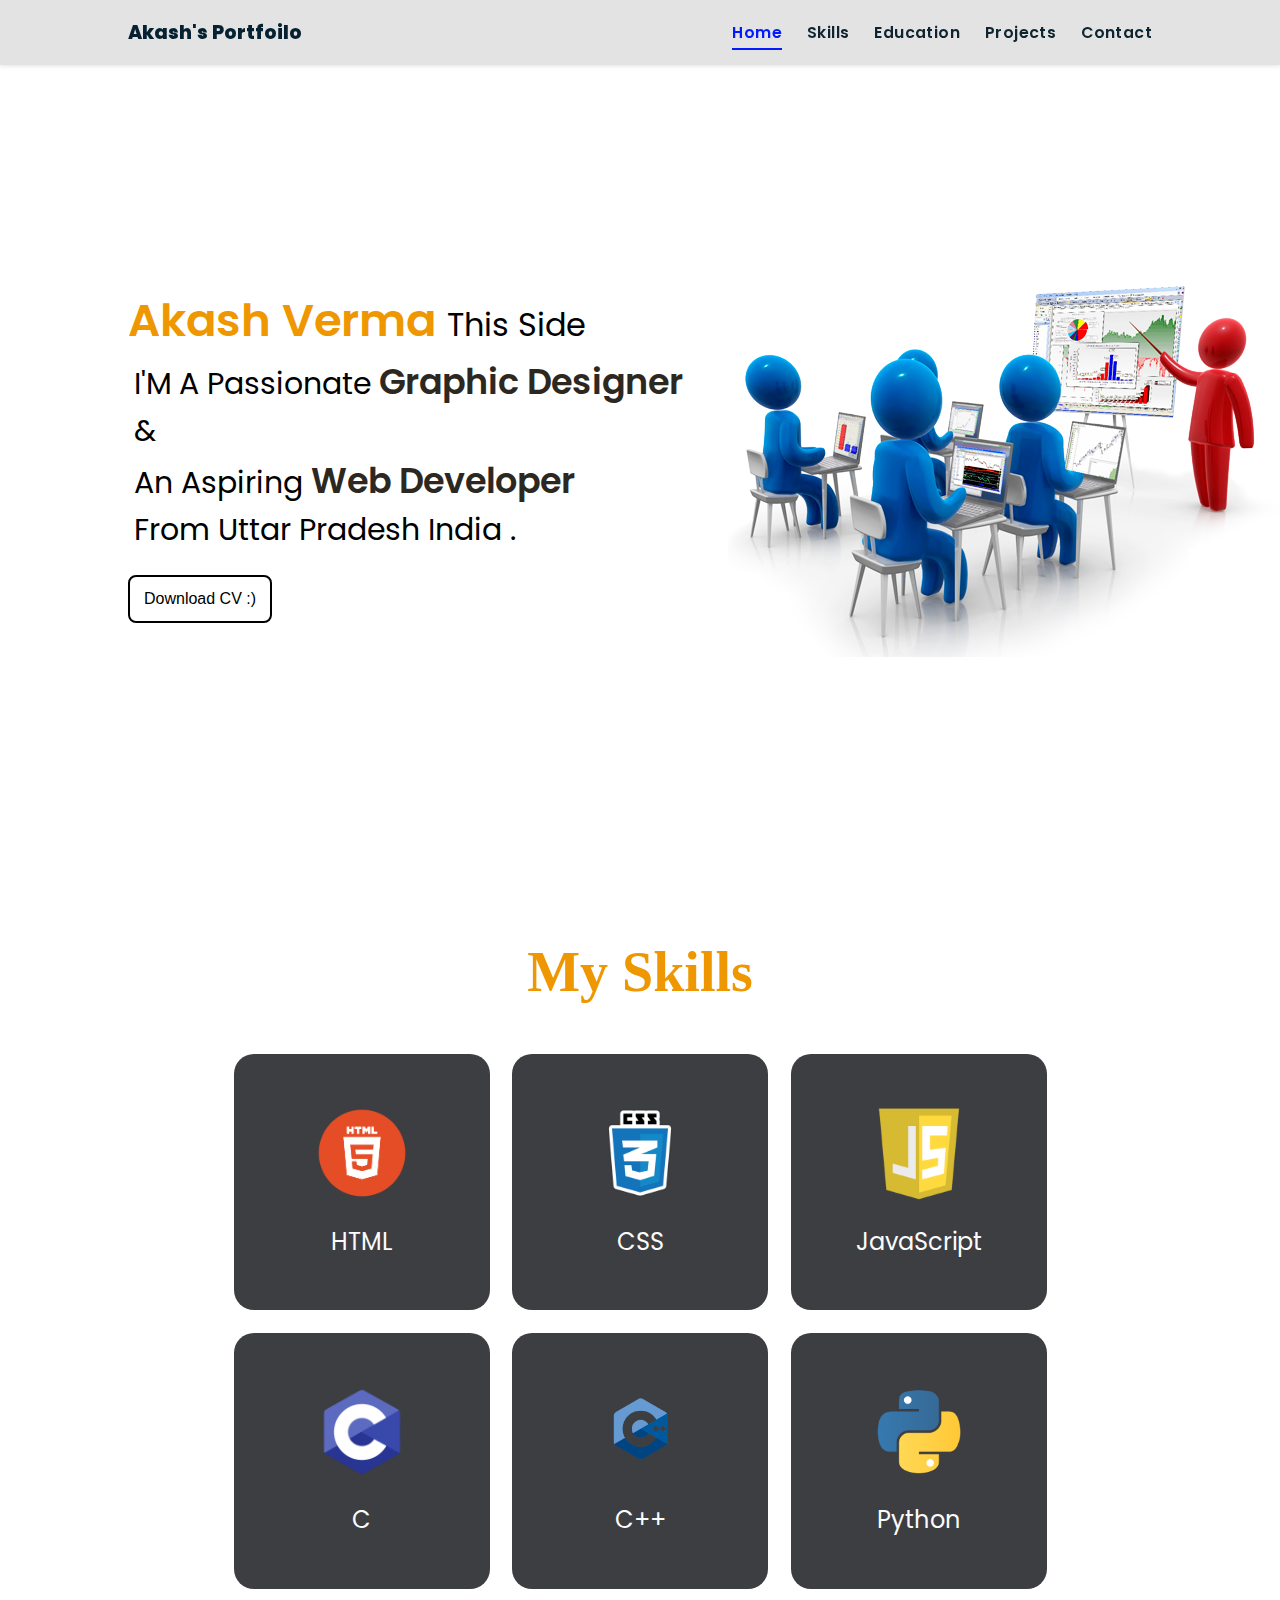
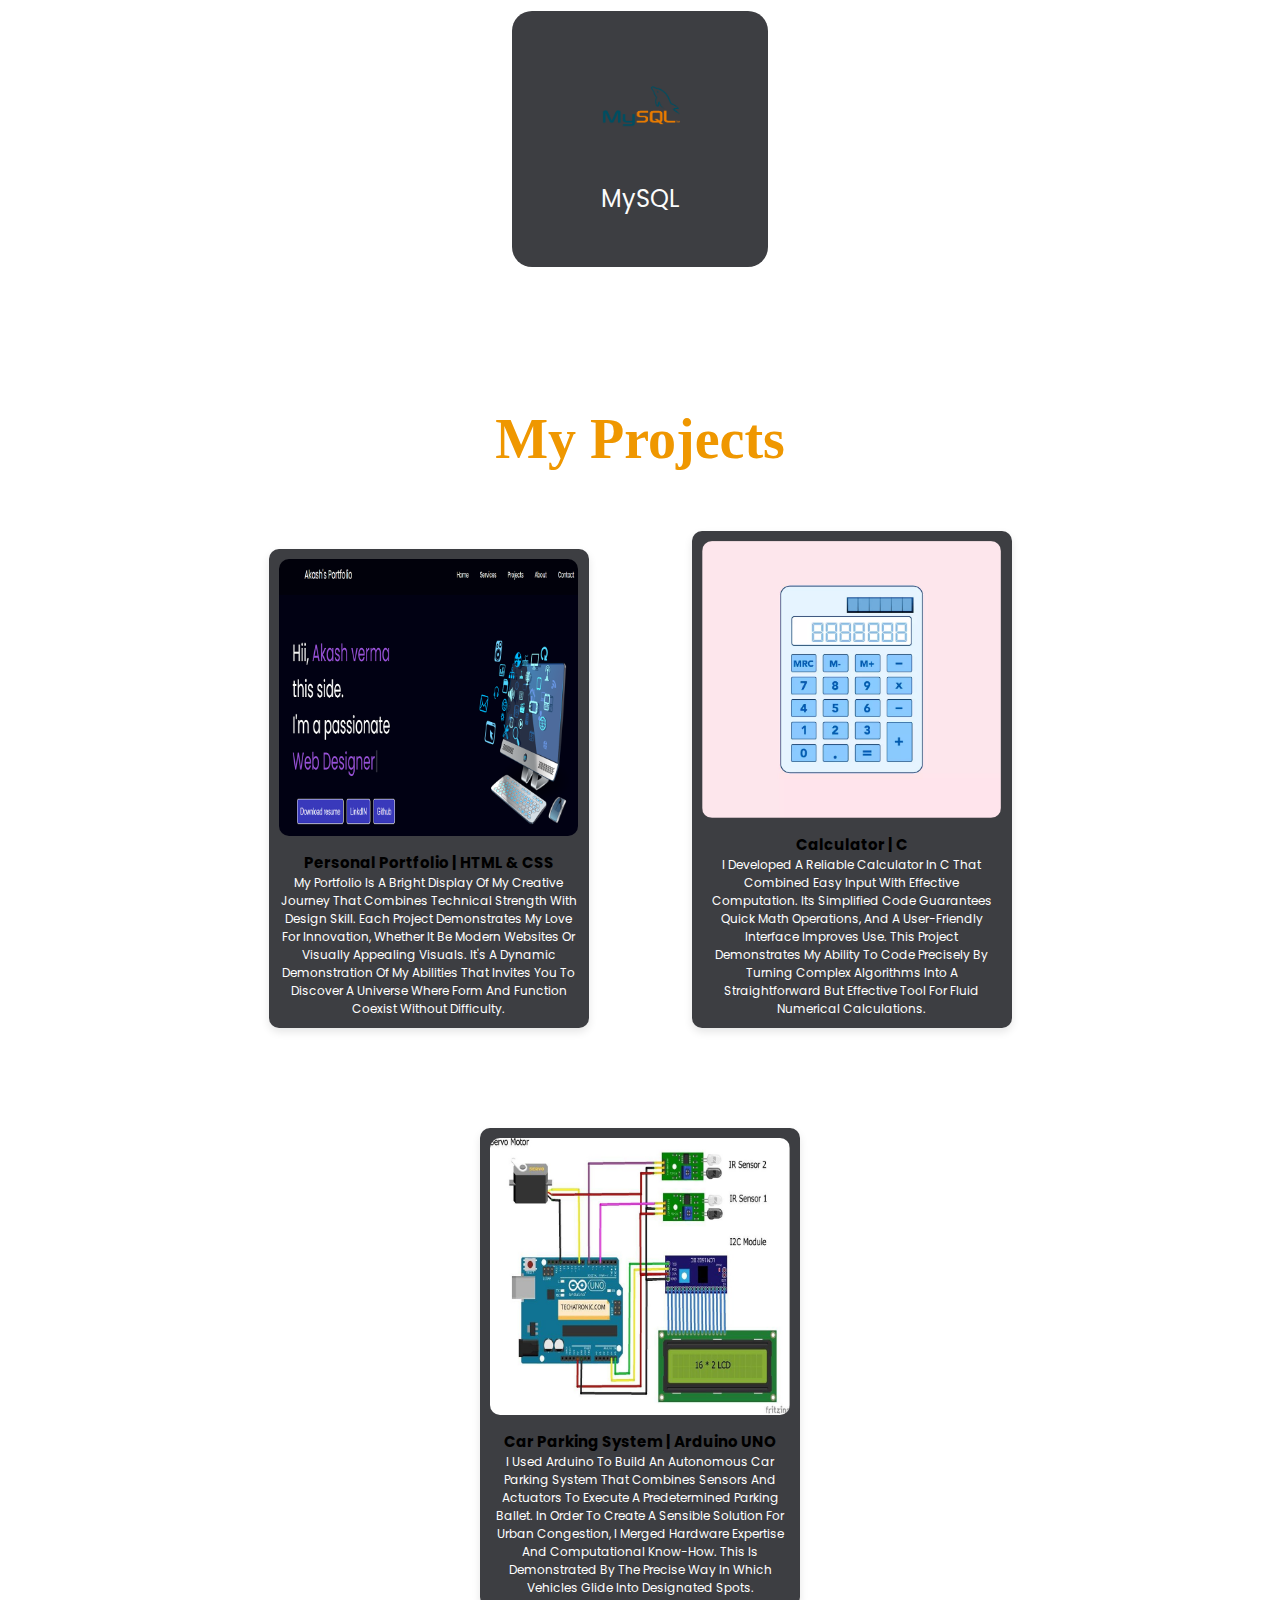
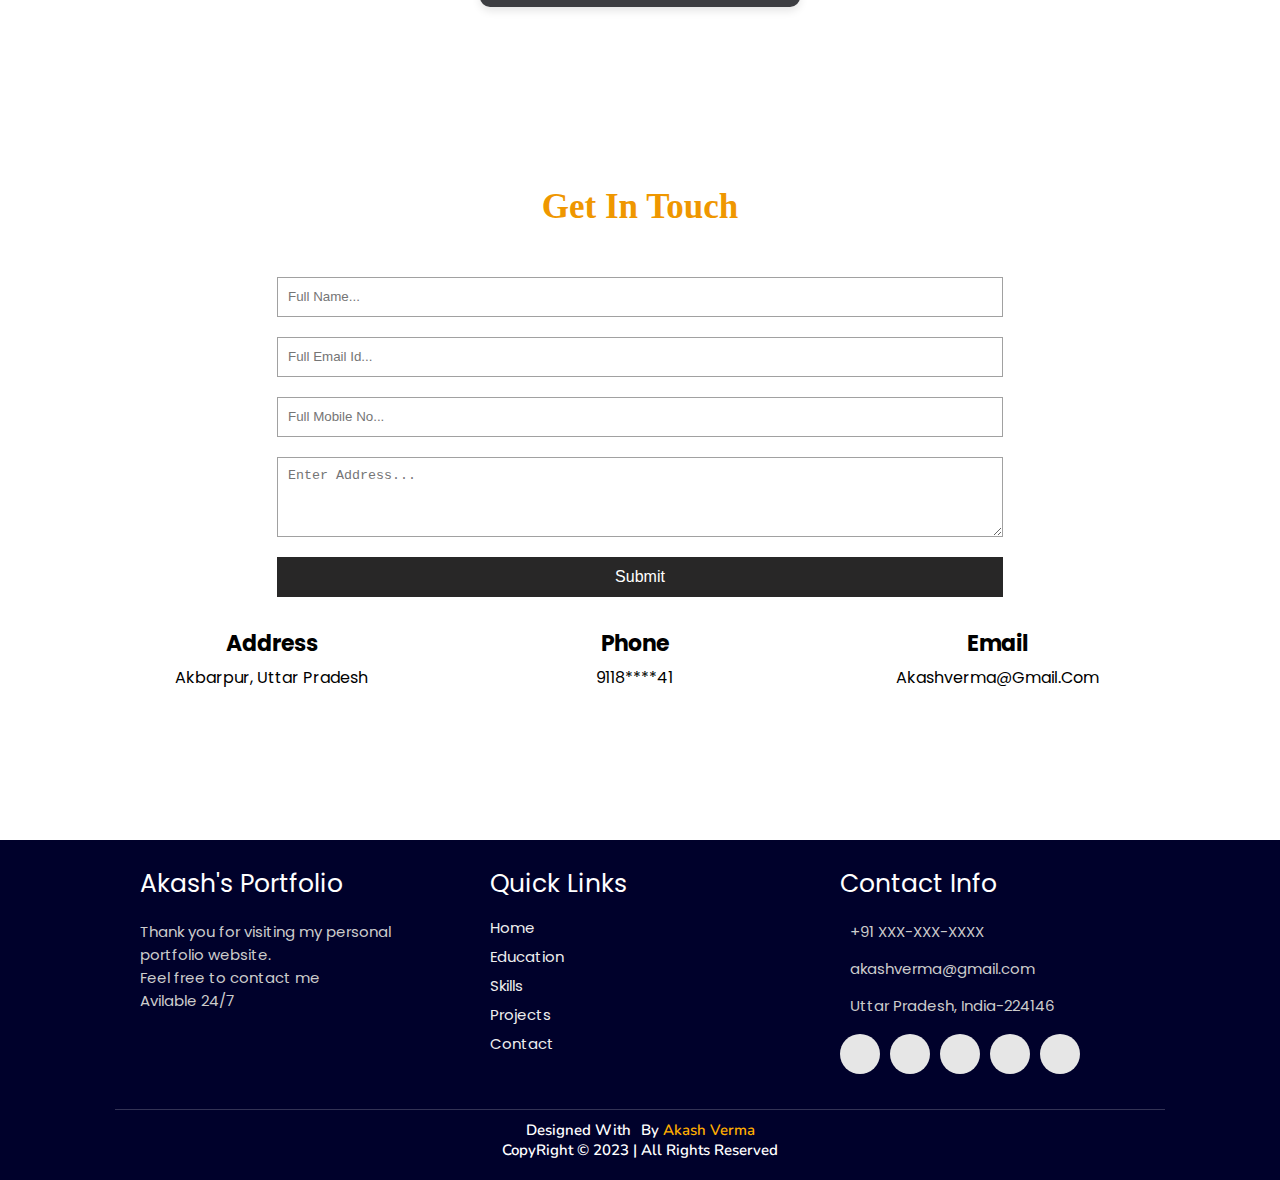
<file: index.html>
<!DOCTYPE html>
<html>
<head>
        <link rel="stylesheet" href="style.css">
        <link rel="stylesheet" href="https://cdnjs.cloudflare.com/ajax/libs/font-awesome/5.15.3/css/all.min.css" integrity="sha512-iBBXm8fW90+nuLcSKlbmrPcLa0OT92xO1BIsZ+ywDWZCvqsWgccV3gFoRBv0z+8dLJgyAHIhR35VZc2oM/gI1w==" crossorigin="anonymous" referrerpolicy="no-referrer" />
    <title>Portfolio | Akash</title>
</head>
<body oncontextmenu="return false">

<!-- navbar starts -->
<header>
        <a href="/" class="logo"></i>Akash's Portfoilo </a>
        <nav class="navbar">
            <ul>
            <li><a class="active" href="index.html">Home</a></li>
            <li><a href="#skill">Skills</a></li>
            <li><a href="#education">Education</a></li>
            <li><a href="#project">Projects</a></li>
            <li><a href="#contact">Contact</a></li>
            </ul>
        </nav>
</header>


<!----about---->
<div class="landing">
    <div class="intro">
        <h2><Span><u> Akash Verma </u></Span> this side</h2> 
        <h5> I'M  a passionate <Span>Graphic designer </Span> & <br>   an aspiring <Span> Web developer</Span> <br>from Uttar Pradesh India .</h5>
        <li><a href="cv.pdf"><button>Download CV :)</button></a></li>
    </div>
    
    <div class="width-50">
        <img src="new.png">
      </div>    
</div>

<!-----My skills----->
<section class="skills" id="skill">
    <h1>My Skills</h1>

    <div class="cards"> 
        <div class="skill-card">
            <img src="html.png" alt="">
            <h2>HTML</h2>
        </div>

        <div class="skill-card">
          <img src="css.png" alt="">
          <h2>CSS</h2>
      </div>

        <div class="skill-card">
            <img src="java.png" alt="">
            <h2>JavaScript</h2>
        </div>

        <div class="skill-card">
            <img src="c.png" alt="">
            <h2>C</h2>
        </div>

        <div class="skill-card">
            <img src="c++.png" alt="">
            <h2>C++</h2>
        </div>

        <div class="skill-card">
          <img src="python.png" alt="">
          <h2>Python</h2>
      </div>

        <div class="skill-card">
            <img src="mysql.png" alt="">
            <h2>MySQL</h2>
        </div>
        
        </div>
    </div>
</section>

<!------My projects------->
<section class="projects" id="project">
  <h1>My Projects</h1>


<div class="projects-section">
  <div class="project">
      <img src="port.png" alt="Project 1">
      <h3>Personal Portfolio | HTML & CSS </h3>
      <p>My portfolio is a bright display of my creative journey that combines technical strength with design skill. Each project demonstrates my love for innovation, whether it be modern websites or visually appealing visuals. It's a dynamic demonstration of my abilities that invites you to discover a universe where form and function coexist without difficulty.</p>
  </div>

  <div class="project">
      <img src="calculator.webp" alt="Project 2">
      <h3>Calculator | C </h3>
      <p>I developed a reliable calculator in C that combined easy input with effective computation. Its simplified code guarantees quick math operations, and a user-friendly interface improves use. This project demonstrates my ability to code precisely by turning complex algorithms into a straightforward but effective tool for fluid numerical calculations.</p>
  </div>

  <div class="project">
      <img src="ardino.jpg" alt="Project 3">
      <h3>Car parking system | Arduino UNO</h3>
      <p>I used Arduino to build an autonomous car parking system that combines sensors and actuators to execute a predetermined parking ballet. In order to create a sensible solution for urban congestion, I merged hardware expertise and computational know-how. This is demonstrated by the precise way in which vehicles glide into designated spots.</p>
  </div>
</div>
</section>

<!-------------CONTACT US SECTION----------------------->
<div class="main-section contact bg-lightgrey" id="contact">
    <div class="container">
      <h2 class="heading-text">Get In Touch</h2>
      <div class="width-100">
        <form>
          <input type="text" placeholder="Full Name...">
          <input type="text" placeholder="Full Email Id...">
          <input type="text" placeholder="Full Mobile No...">
          <textarea placeholder="Enter Address..."></textarea>
          <button type="submit">Submit</button>
        </form>
      </div>
      <div class="width-33">
        <h4>Address</h4>
        <p>Akbarpur, Uttar Pradesh</p>
      </div>

      <div class="width-33">
        <h4>Phone</h4>
        <p>9118****41</p>
      </div>
      
      <div class="width-33">
        <h4>Email</h4>
        <p>akashverma@gmail.com</p>
      </div>
    </div>
  </div>

<!-- footer section starts -->
<section class="footer">
  <div class="box-container">

      <div class="box">
          <h3>Akash's Portfolio</h3>
          <p>Thank you for visiting my personal <br>portfolio website.<br>Feel free to contact me  <i class="fa fa-heart pulse"></i> <br> Avilable 24/7</p>
      </div>

      <div class="box">
          <h3>quick links</h3>
          <a href="index.html"><i class="fas fa-chevron-circle-right"></i> home</a>
          <a href="#"><i class="fas fa-chevron-circle-right"></i> Education</a>
          <a href="skill.html"><i class="fas fa-chevron-circle-right"></i> skills</a>
          <a href="#"><i class="fas fa-chevron-circle-right"></i> Projects</a>
          <a href="contact.html"><i class="fas fa-chevron-circle-right"></i> Contact</a>
          
      </div>

      <div class="box">
          <h3>contact info</h3>
          <p> <i class="fas fa-phone"></i>+91 XXX-XXX-XXXX</p>
          <p> <i class="fas fa-envelope"></i>akashverma@gmail.com</p>
          <p> <i class="fas fa-map-marked-alt"></i>Uttar Pradesh, India-224146</p>
          <div class="share">

              <a href="https://www.linkedin.com/in/akash0277" class="fab fa-linkedin" aria-label="LinkedIn" target="_blank"></a>
              <a href="https://github.com/akash0277" class="fab fa-github" aria-label="GitHub" target="_blank"></a>
              <a href="mailto:akash0277@gmail.com" class="fas fa-envelope" aria-label="Mail" target="_blank"></a>
              <a href="https://twitter.com/akash0277" class="fab fa-twitter" aria-label="Twitter" target="_blank"></a>
              <a href="https://t.me/akash7703" class="fab fa-telegram-plane" aria-label="Telegram" target="_blank"></a>
          </div>
      </div>
  </div>

  <h1 class="credit">Designed with <i class="fa fa-heart pulse"></i> by <a href="https://www.linkedin.com/in/akash0277"> Akash Verma</a>
    <br> CopyRight © 2023 | All Rights Reserved </p></h1>

</section>
<!-- footer section ends -->


<!-- scroll top btn -->
<a href="home" aria-label="ScrollTop" class="fas fa-angle-up" id="scroll-top"></a>
<!-- scroll back to top -->
</file>
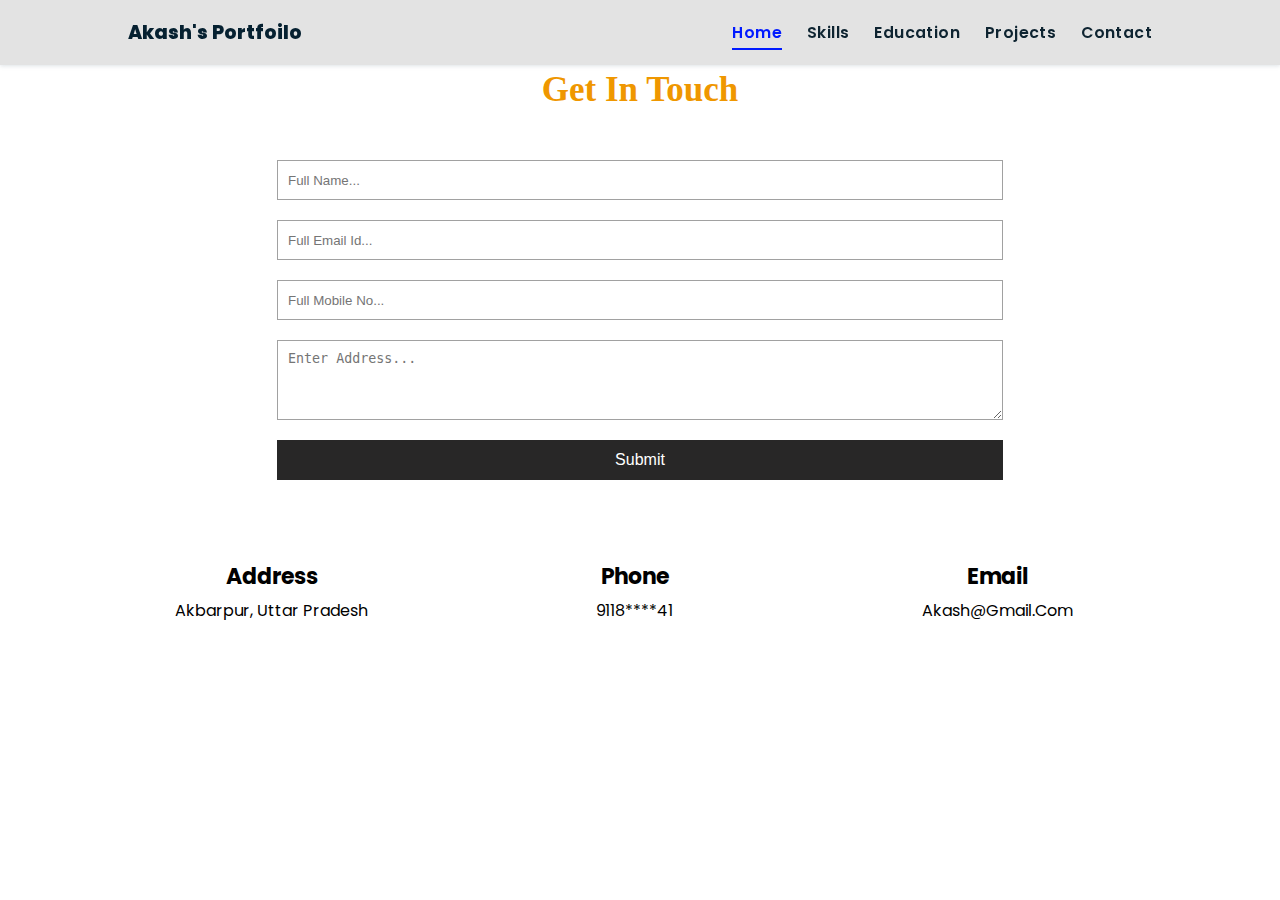
<file: contact.html>
<!DOCTYPE html>
<html lang="en">
<head>
        <link rel="stylesheet" href="style.css">
        <link rel="stylesheet" href="https://cdnjs.cloudflare.com/ajax/libs/font-awesome/5.15.3/css/all.min.css" integrity="sha512-iBBXm8fW90+nuLcSKlbmrPcLa0OT92xO1BIsZ+ywDWZCvqsWgccV3gFoRBv0z+8dLJgyAHIhR35VZc2oM/gI1w==" crossorigin="anonymous" referrerpolicy="no-referrer" />
    <link id='favicon' rel="shortcut icon" href="./assets/images/favicon.png" type="image/x-png">
    <title>Portfolio | Akash</title>
</head>
<body oncontextmenu="return false">

<!-- navbar starts -->
<header>
        <a href="/" class="logo"></i>Akash's Portfoilo </a>
        <nav class="navbar">
            <ul>
                <li><a class="active" href="index.html">Home</a></li>
                <li><a href="skill.html">Skills</a></li>
                <li><a href="#">Education</a></li>
                <li><a href="#">Projects</a></li>
                <li><a href="contact.html">Contact</a></li>
            </ul>
        </nav>
</header>

<!-------------CONTACT US SECTION----------------------->
<div class="main-section contact bg-lightgrey">
    <div class="container">
      <h2 class="heading-text">Get In Touch</h2>
      <div class="width-100">
        <form>
          <input type="text" placeholder="Full Name...">
          <input type="text" placeholder="Full Email Id...">
          <input type="text" placeholder="Full Mobile No...">
          <textarea placeholder="Enter Address..."></textarea>
          <button type="submit">Submit</button>
        </form>
      </div>
      <div class="width-33">
        <h3>
          <i class="fa fa-map-marker"></i>
        </h3>
        <h4>Address</h4>
        <p>Akbarpur, Uttar Pradesh</p>
      </div>
      <div class="width-33">
        <h3>
          <i class="fa fa-phone"></i>
        </h3>
        <h4>Phone</h4>
        <p>9118****41</p>
      </div>
      <div class="width-33">
        <h3>
          <i class="fa fa-envelope-o"></i>
        </h3>
        <h4>Email</h4>
        <p>akash@gmail.com</p>
      </div>
    </div>
  </div>
</file>
<file: style.css>
@import url("https://fonts.googleapis.com/css2?family=Poppins:wght@400;600;700&display=swap");
@import url("https://fonts.googleapis.com/css2?family=Nunito:ital,wght@0,300;0,400;0,600;0,700;1,300;1,400&display=swap");

* {
  margin: 0;
  padding: 0;
  box-sizing: border-box;
  text-decoration: none;
  outline: none;
  border: none;
  text-transform: capitalize;
  transition: all 0.2s linear;
}
html {
  font-size: 62.5%;
  overflow-x: hidden;
  scroll-behavior: smooth;
}
body {
  background: #ffffff;
  font-family: "Poppins", sans-serif;
}

*::selection {
  background: #2b3dda;
  color: #fff;
}

html {
  font-size: 62.5%;
  overflow-x: hidden;
}
html::-webkit-scrollbar {
  width: 0.8rem;
}
html::-webkit-scrollbar-track {
  background: rgb(235, 202, 245);
}
html::-webkit-scrollbar-thumb {
  background: #420177;
}

/* pre loader start */
.loader-container {
  position: fixed;
  top: 0;
  left: 0;
  z-index: 10000;
  background: #e6eff1;
  display: flex;
  align-items: center;
  justify-content: center;
  height: 100%;
  width: 100%;
}
.loader-container.fade-out {
  top: -120%;
}
/* pre loader end */

/* navbar starts */
header {
  position: fixed;
  top: 0;
  left: 0;
  right: 0;
  z-index: 1000;
  display: flex;
  align-items: center;
  justify-content: space-between;
  padding: 1.7rem 10%;
  height: 6.5rem;
  background-color: #e3e3e3;
  box-shadow: 0 1px 4px rgba(146, 161, 176, 0.3);
}
section {
  min-height: 100vh;
  padding: 2rem 9%;
}
.heading {
  font-size: 3.5rem;
  color: rgb(32, 32, 32);
  font-weight: 800;
  text-align: center;
}
.heading span {
  color: rgb(115, 3, 167);
}
header .logo {
  font-size: 1.9rem;
  font-weight: 800;
  text-decoration: none;
  color: #062131;
}
header .logo i {
  font-size: 3.2rem;
}
header .logo:hover {
  color: #fc8c05;
}
header .navbar ul {
  list-style: none;
  display: flex;
  justify-content: center;
  align-items: center;
}
header .navbar li {
  margin-left: 2.5rem;
}
header .navbar ul li a {
  font-size: 1.57rem;
  color: #0e2431;
  font-weight: 600;
  text-decoration: none;
  letter-spacing: 0.04rem;
  transition: 0.2s;
}
header .navbar ul li a.active,
header .navbar ul li a:hover {
  color: #011aff;
  border-bottom: 0.2rem solid #011aff;
  padding: 0.5rem 0;
}
/* navbar ends */

/* hamburger icon starts*/
#menu {
  font-size: 3rem;
  cursor: pointer;
  color: rgb(24, 2, 63);
  display: none;
}
@media (max-width: 768px) {
  #menu {
    display: block;
  }
  header .navbar {
    position: fixed;
    top: 6.5rem;
    right: -120%;
    width: 75%;
    height: 100%;
    text-align: left;
    align-items: flex-start;
    background-color: #0e0f31;
  }
  header .navbar ul {
    flex-flow: column;
    padding: 1rem;
  }
  header .navbar ul li {
    text-align: center;
    width: 100%;
    margin: 1rem 0;
    border-radius: 0.5rem;
    width: 26rem;
  }
  header .navbar ul li a {
    display: block;
    padding: 1rem;
    text-align: left;
    color: #fff;
    font-size: 2rem;
  }
  header .navbar ul li a.active,
  header .navbar ul li a:hover {
    padding: 1rem;
    color: #fff;
    border-radius: 0.5rem;
    border-bottom: 0.5rem solid #011aff;
  }
  .fa-times {
    transform: rotate(180deg);
  }
  header .navbar.nav-toggle {
    right: 0;
  }
}
/* hamburger icon ends */

/**about**/
.landing {
  margin-top: 50px;
  display: flex;
  height: 90vh;
  background-color: transparent;
  align-items: center;
  justify-content: space-between;
}

.landing .intro {
  display: flex;
  flex-direction: column;
}

.landing .intro h2 {
  color: #000000;
  font-weight: 400;
  font-size: 32px;
  margin-left: 10vw;
}

.landing .intro h2 span {
  color: #ef9700;
  font-weight: 600;
  font-size: 4.5rem;
}

.landing .intro h5 {
  color: #000000;
  font-weight: 400;
  font-size: 30px;
  margin-left: 10.5vw;
}

.landing .intro h5 span {
  color: #2d281f;
  font-weight: 600;
  font-size: 3.5rem;
}

.intro button {
  height: 48px;
  width: 144px;
  margin-top: 2.5vh;
  margin-left: 10vw;
  background-color: transparent;
  border: 2px solid #000000;
  border-radius: 8px;
  color: #000000;
  font-size: 16px;
  transition: all ease 0.5s;
}

.intro button:hover {
  background-color: #ffa200;
  color: #34353b;
}

.width-50{
  margin: auto;
}

/*****SKILL SECTION****/
.skills {
  display: flex;
  flex-direction: column;
  align-items: center;
  justify-content: center;
  padding: 50px 100px;
  margin-top: 30px;
}

.skills h1 {
  font-size: 56px;
  font-weight: 700;
  color: #ef9700;
  font-family: "Libre Baskerville", serif;
}

.cards {
  display: flex;
  align-items: center;
  width: 100%;
  flex-wrap: wrap;
  justify-content: center;
  margin-top: 50px;
  gap: 2.5vh;
}

.skill-card {
  height: 20vw;
  width: 20vw;
  background-color: #3d3e42;
  border-radius: 20px;
  display: flex;
  flex-direction: column;
  overflow: hidden;
  align-items: center;
  justify-content: center;
  gap: 2.5vh;
  transition: all ease 0.5s;
}

.skill-card:hover {
  background-color: #fec86a;
}

.skill-card img {
  height: 7.5vw;
  width: 7.5vw;
  object-fit: contain;
}

.skill-card h2 {
  font-size: 24px;
  font-weight: 400;
  color: #fbfbfb;
}

/****project-----------*/

.projects{
  display: flex;
  flex-direction: column;
  align-items: center;
  justify-content: center;
  padding: 50px 100px;
  margin-top: 40px;
}

.projects h1 {
  font-size: 56px;
  font-weight: 700;
  color: #ef9700;
  font-family: "Libre Baskerville", serif;
}

.projects-section {
  text-align: center;
  padding: 10px 0;
  
}

.project {
  display: inline-block;
  width: 320px;
  margin: 50px;
  padding: 10px;
  background-color: #3d3e42;
  border-radius: 10px;
  box-shadow: 0 4px 8px rgba(0, 0, 0, 0.1);
  transition: transform 0.3s ease-in-out;
}

.project:hover {
  
  background-color: #fec86a;
  color: #34353b;
 
}

.project img {
  max-width: 100%;
  border-radius: 10px;
}

.project h3 {
  margin-top: 10px;
  color: #000000;
  font-size: 15px;
}

.project:hover p {
  
  background-color: #fec86a;
  color: #0c0c0c;
 
}
.project p {
  color: #ffffff;
  font-size: 12px;
}
/*------CONTACT US SECTION-----------*/

.heading-text {
  margin-top: 70px;
	width: 100%;
	float: left;
	font-size: 35px;
	text-align: center;
	margin-bottom: 50px;
	color: #ef9700;
  font-family: "Libre Baskerville", serif;
}

.container {
	width: 1100px;
	margin: 0px auto;
	display: table;
}
.width-33 {
	width: 33%;
	float: left;
}
.width-100 {
	width: 100%;
	float: left;
}
.contact form {
	width: 66%;
	margin: 0px auto;
}
.contact input,
textarea {
	width: 100%;
	float: left;
	margin-bottom: 20px;
	height: 40px;
	padding: 10px;
	border: 1px solid #a1a1a1;
}
.contact textarea {
	height: 80px;
}
.contact button {
	width: 100%;
	float: left;
	margin-bottom: 20px;
	height: 40px;
	padding: 10px;
	background: #282727;
	color: #fff;
	border: none;
	font-size: 16px;
}

.contact button:hover {
  background-color: #ffa200;
  color: #000000;
}
.contact h3 {
	font-size: 26px;
	text-align: center;
	margin-top: 60px;
	color: #ffbf35;
}
.contact h4 {
	font-size: 22px;
	text-align: center;
	margin-top: 10px;
}
.contact p {
	text-align: center;
	font-size: 16px;
	margin-top: 5px;
}

  /* footer section starts */
.footer {
  margin-top: 150px;
  min-height: auto;
  padding-top: 0;
  background: rgb(0, 1, 43);
}
.footer .box-container {
  display: flex;
  justify-content: center;
  flex-wrap: wrap;
}
.footer .box-container .box {
  flex: 1 1 25rem;
  margin: 2.5rem;
}
.footer .box-container .box h3 {
  font-size: 2.5rem;
  color: #fff;
  padding-bottom: 1rem;
  font-weight: normal;
}
.footer .box-container .box p {
  font-size: 1.5rem;
  color: #ccc;
  padding: 0.7rem 0;
  text-transform: none;
}
.footer .box-container .box p i {
  padding-right: 1rem;
  color: #ffae00;
}
.footer .box-container .box a {
  font-size: 1.5rem;
  color: rgb(238, 238, 238);
  padding: 0.3rem 0;
  display: block;
}
.footer .box-container .box a:hover {
  color: #ffae00;
}
.footer .box-container .box .share {
  display: flex;
  flex-wrap: wrap;
  padding: 1rem 0;
}
.footer .box-container .box .share a {
  height: 4rem;
  width: 4rem;
  padding: 1rem;
  text-align: center;
  border-radius: 5rem;
  font-size: 1.7rem;
  margin-right: 1rem;
  transition: 0.2s;
  background: rgb(230, 230, 230);
  color: #02094b;
  border: none;
}
.footer .box-container .box .share a:hover {
  background: transparent;
  transform: scale(0.98);
  border: 0.1rem solid rgb(180, 178, 178);
  color: #ffae00;
}
.footer .credit {
  padding: 1rem 0 0 0;
  text-align: center;
  font-size: 1.5rem;
  font-family: "Nunito", sans-serif;
  font-weight: 600;
  color: #fff;
  border-top: 0.1rem solid #fff3;
}
.footer .credit a {
  color: #ffae00;
}
.footer .fa {
  color: #e90606;
  margin: 0 0.3rem;
  font-size: 1.5rem;
  animation: pound 0.35s infinite alternate;
}
@-webkit-keyframes pound {
  to {
    transform: scale(1.1);
  }
}
@keyframes pound {
  to {
    transform: scale(1.1);
  }
}
@media (max-width: 450px) {
  .footer .box-container .box {
    margin: 1.5rem;
  }
  .footer .box-container .box p {
    padding: 0.7rem;
  }
  .footer .box-container .box .share a {
    padding: 1.2rem;
  }
}
/* footer section ends */

/* scroll top starts */
#scroll-top {
  position: fixed;
  top: -140%;
  right: 2rem;
  padding: 1rem 1.5rem;
  font-size: 2rem;
  background: #ffae00;
  color: rgb(13, 0, 44);
  border-radius: 50%;
  transition: 1s linear;
  z-index: 1000;
}
#scroll-top.active {
  top: calc(100% - 12rem);
}
/* scroll top ends */
</file>
